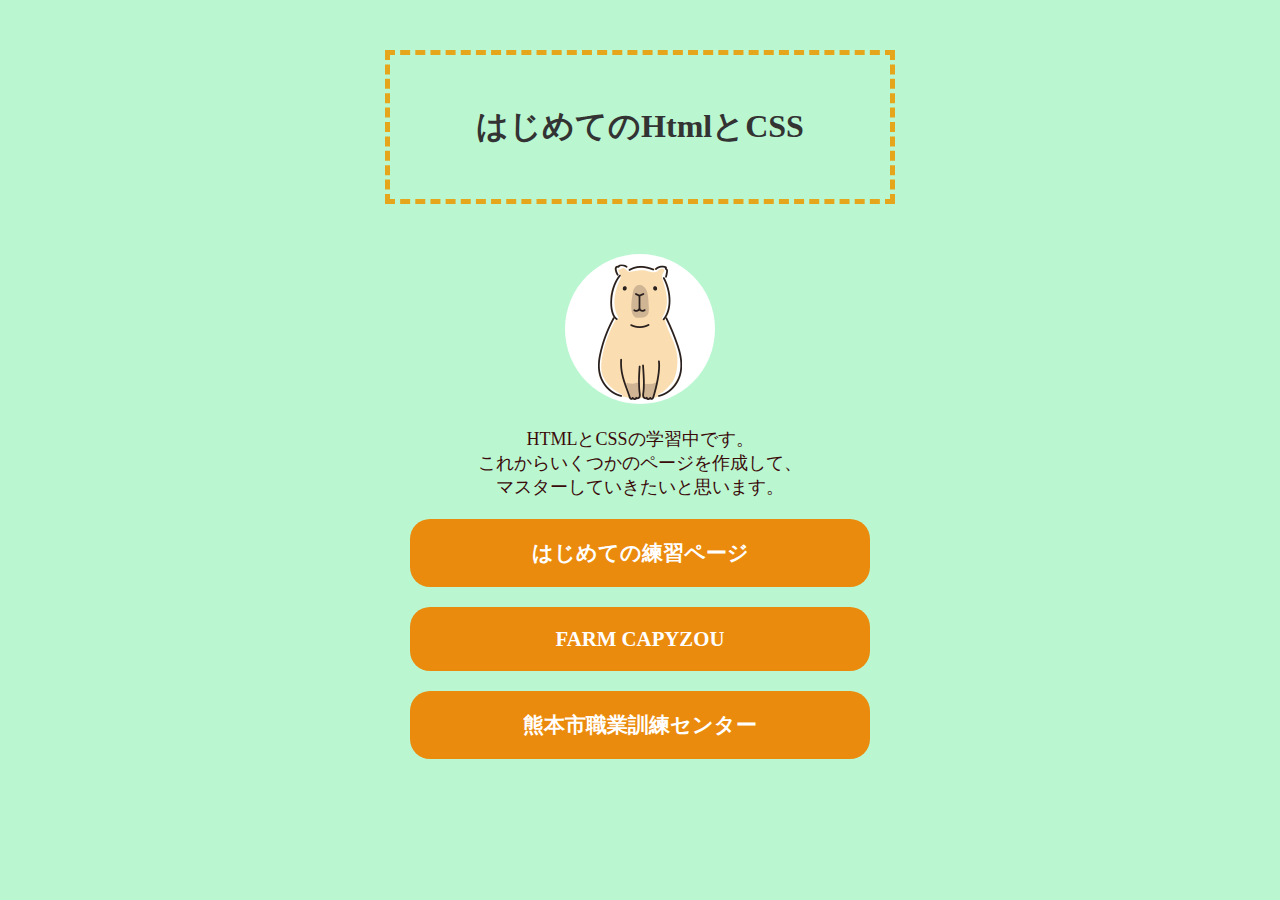
<file: index.html>
<!DOCTYPE html>
<html lang="ja">
<head>
    <meta charset="UTF-8">
    <meta name="viewport" content="width=device-width, initial-scale=1.0">
    <link rel="stylesheet"href="css/style.css">
    <title>初めてのHTML・CSS</title>
</head>
<body>
    
<h1>はじめてのHtmlとCSS </h1>
<p><img src="img/capyzou02.png" alt="店主">
<p>HTMLとCSSの学習中です。<br>
これからいくつかのページを作成して、<br>
マスターしていきたいと思います。</p>
<ul>
<li><a href="ren.html">はじめての練習ページ</a></li>
<!--リンク未設定-->
<li><a href="#">FARM CAPYZOU</a></li>
<li><a href="https://kumamoto-vtc.jp/" target="_blank">熊本市職業訓練センター</a></li>
</ul>
</body>
</html>
</file>
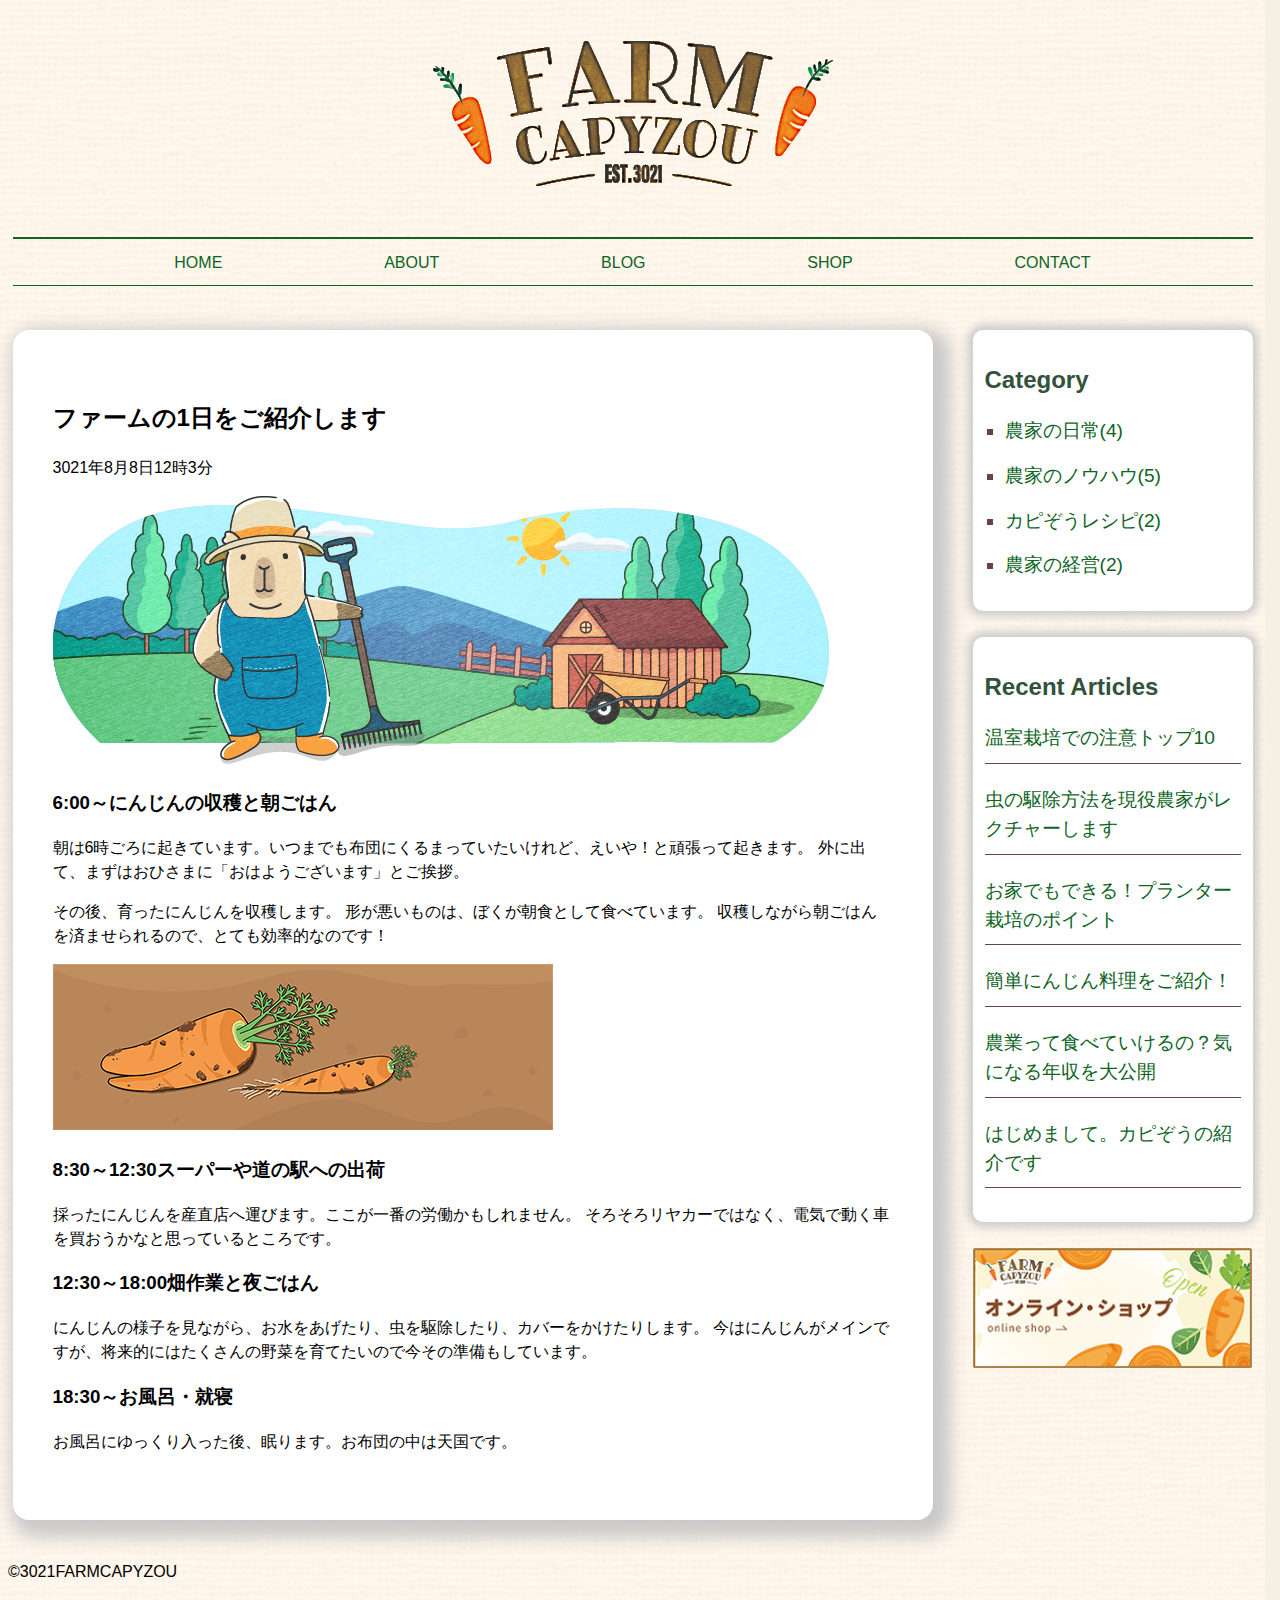
<file: farm/index.html>
<!DOCTYPE html>
<html lang="ja">
<head>
    <meta charset="UTF-8">
    <meta name="viewport" content="width=device-width, initial-scale=1.0">
    <link rel="stylesheet" href="CSS/uaplus.css">
    <link rel="stylesheet" href="CSS/style.css">
    <title>FARM CAPYZOU|ファームカピぞう</title>
</head>
<body>
<header>
<h1><img src="images/logo.png" alt="FARM CAPYZOU"></h1>
<nav>
<ul>
<li><a href="#">HOME</a></li>
<li><a href="#">ABOUT</a></li>
<li><a href="#">BLOG</a></li>
<li><a href="#">SHOP</a></li>
<li><a href="#">CONTACT</a></li>
</ul>
</nav>
</header>
<div>
<main>
<article>
<h2>ファームの1日をご紹介します</h2>
<p>3021年8月8日12時3分</p>
<p><img src="images/eyecatch.png" alt="カピぞうが農園にいる絵"></p>
<section>
<h3>6:00～にんじんの収穫と朝ごはん</h3>
<p>朝は6時ごろに起きています。いつまでも布団にくるまっていたいけれど、えいや！と頑張って起きます。
外に出て、まずはおひさまに「おはようございます」とご挨拶。</p>
<p>その後、育ったにんじんを収穫します。
形が悪いものは、ぼくが朝食として食べています。
収穫しながら朝ごはんを済ませられるので、とても効率的なのです！</p>
<p><img src="images/carrots.png" alt="形の悪いにんじんの絵"></p>
</section>
<section>
<h3>8:30～12:30スーパーや道の駅への出荷</h3>
<p>採ったにんじんを産直店へ運びます。ここが一番の労働かもしれません。
そろそろリヤカーではなく、電気で動く車を買おうかなと思っているところです。</p>
</section>
<section>
<h3>12:30～18:00畑作業と夜ごはん</h3>
<p>にんじんの様子を見ながら、お水をあげたり、虫を駆除したり、カバーをかけたりします。
今はにんじんがメインですが、将来的にはたくさんの野菜を育てたいので今その準備もしています。</p>
</section>
<section>
<h3>18:30～お風呂・就寝</h3>
<p>お風呂にゆっくり入った後、眠ります。お布団の中は天国です。</p>
</section>
</article>
</main>
<aside>
<nav class="categoryNav">
<h2>Category</h2>
<ul>
<li><a href="#">農家の日常(4)</a></li>
<li><a href="#">農家のノウハウ(5)</a></li>
<li><a href="#">カピぞうレシピ(2)</a></li>
<li><a href="#">農家の経営(2)</a></li>
</ul>
</nav>
<nav class="recentNav">
<h2>Recent Articles</h2>
<ul>
<li><a href="#">温室栽培での注意トップ10</a></li>
<li><a href="#">虫の駆除方法を現役農家がレクチャーします</a></li>
<li><a href="#">お家でもできる！プランター栽培のポイント</a></li>
<li><a href="#">簡単にんじん料理をご紹介！</a></li>
<li><a href="#">農業って食べていけるの？気になる年収を大公開</a></li>
<li><a href="#">はじめまして。カピぞうの紹介です</a></li>
</ul>
</nav>
<p><img src="images/side_banner.png" alt="オンラインショップ"></p>
</aside>
</div>
<footer>
<p>©3021FARMCAPYZOU</p>
</footer>
</body>
</html>
</file>
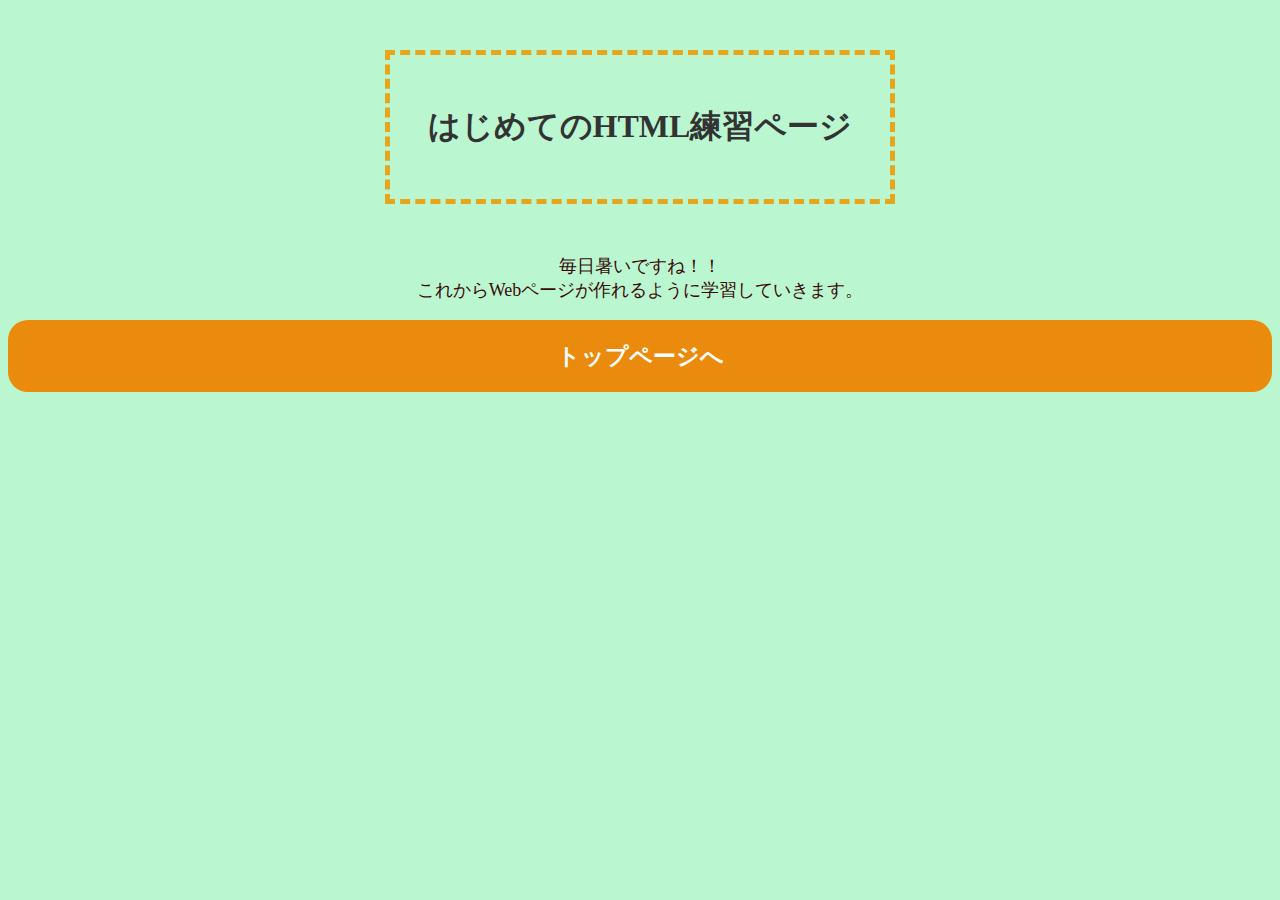
<file: ren.html>
<!DOCTYPE html>
<html lang="ja">
<head>
    <meta charset="UTF-8">
    <meta name="viewport" content="width=device-width, initial-scale=1.0">
    <link rel="stylesheet"href="css/style.css">
    <title>Document</title>
</head>
<body>
<h1>はじめてのHTML練習ページ</h1>
<p>毎日暑いですね！！<br>
これからWebページが作れるように学習していきます。</p> 
<p><a href="index.html">トップページへ</a></p>
</body>
</html>
</file>
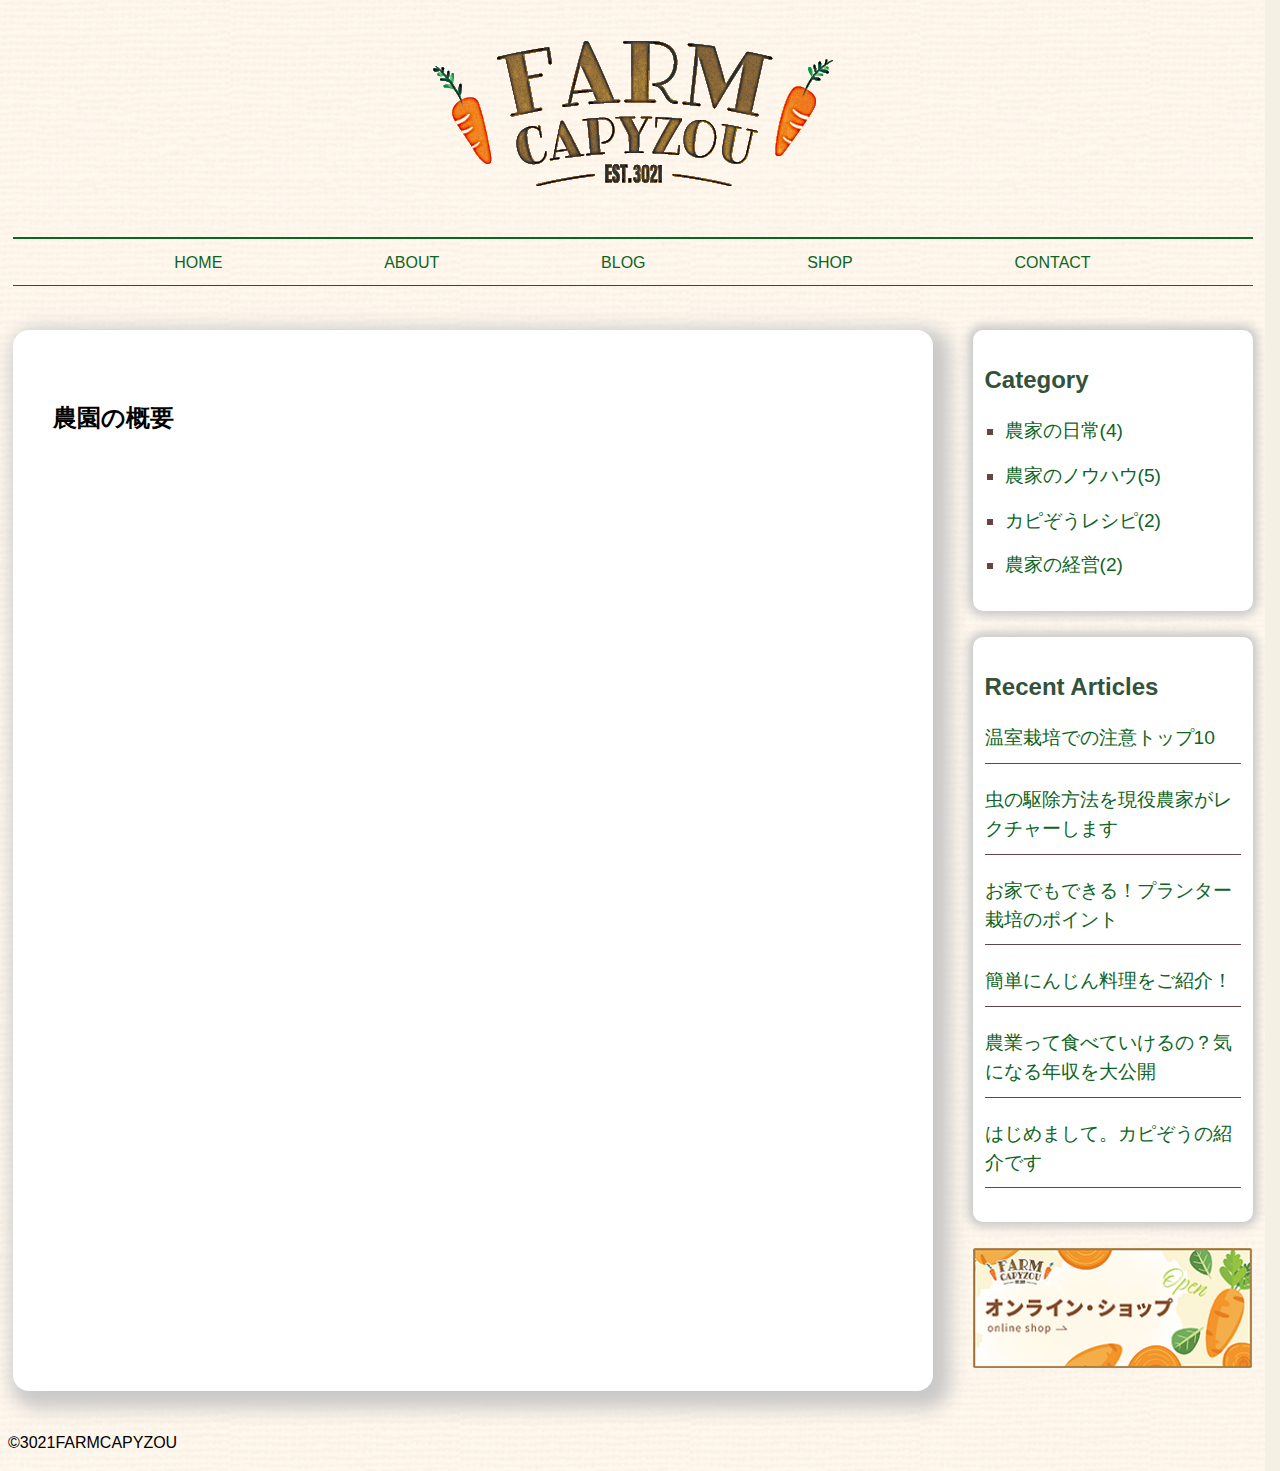
<file: farm/about.html>
<!DOCTYPE html>
<html lang="ja">
<head>
    <meta charset="UTF-8">
    <meta name="viewport" content="width=device-width, initial-scale=1.0">
    <link rel="stylesheet" href="CSS/uaplus.css">
    <link rel="stylesheet" href="CSS/style.css">
    <title>FARM CAPYZOU|ファームカピぞう</title>
</head>
<body>
<header>
<h1><img src="images/logo.png" alt="FARM CAPYZOU"></h1>
<nav>
<ul>
<li><a href="index.html">HOME</a></li>
<li><a href="about.html">ABOUT</a></li>
<li><a href="blog.html">BLOG</a></li>
<li><a href="shop.html">SHOP</a></li>
<li><a href="contact.html">CONTACT</a></li>
</ul>
</nav>
</header>
<div>
<main>

<h2>農園の概要</h2>
</main>
<aside>
<nav class="categoryNav">
<h2>Category</h2>
<ul>
<li><a href="#">農家の日常(4)</a></li>
<li><a href="#">農家のノウハウ(5)</a></li>
<li><a href="#">カピぞうレシピ(2)</a></li>
<li><a href="#">農家の経営(2)</a></li>
</ul>
</nav>
<nav class="recentNav">
<h2>Recent Articles</h2>
<ul>
<li><a href="#">温室栽培での注意トップ10</a></li>
<li><a href="#">虫の駆除方法を現役農家がレクチャーします</a></li>
<li><a href="#">お家でもできる！プランター栽培のポイント</a></li>
<li><a href="#">簡単にんじん料理をご紹介！</a></li>
<li><a href="#">農業って食べていけるの？気になる年収を大公開</a></li>
<li><a href="#">はじめまして。カピぞうの紹介です</a></li>
</ul>
</nav>
<p><img src="images/side_banner.png" alt="オンラインショップ"></p>
</aside>
</div>
<footer>
<p>©3021FARMCAPYZOU</p>
</footer>
</body>
</html>
</file>
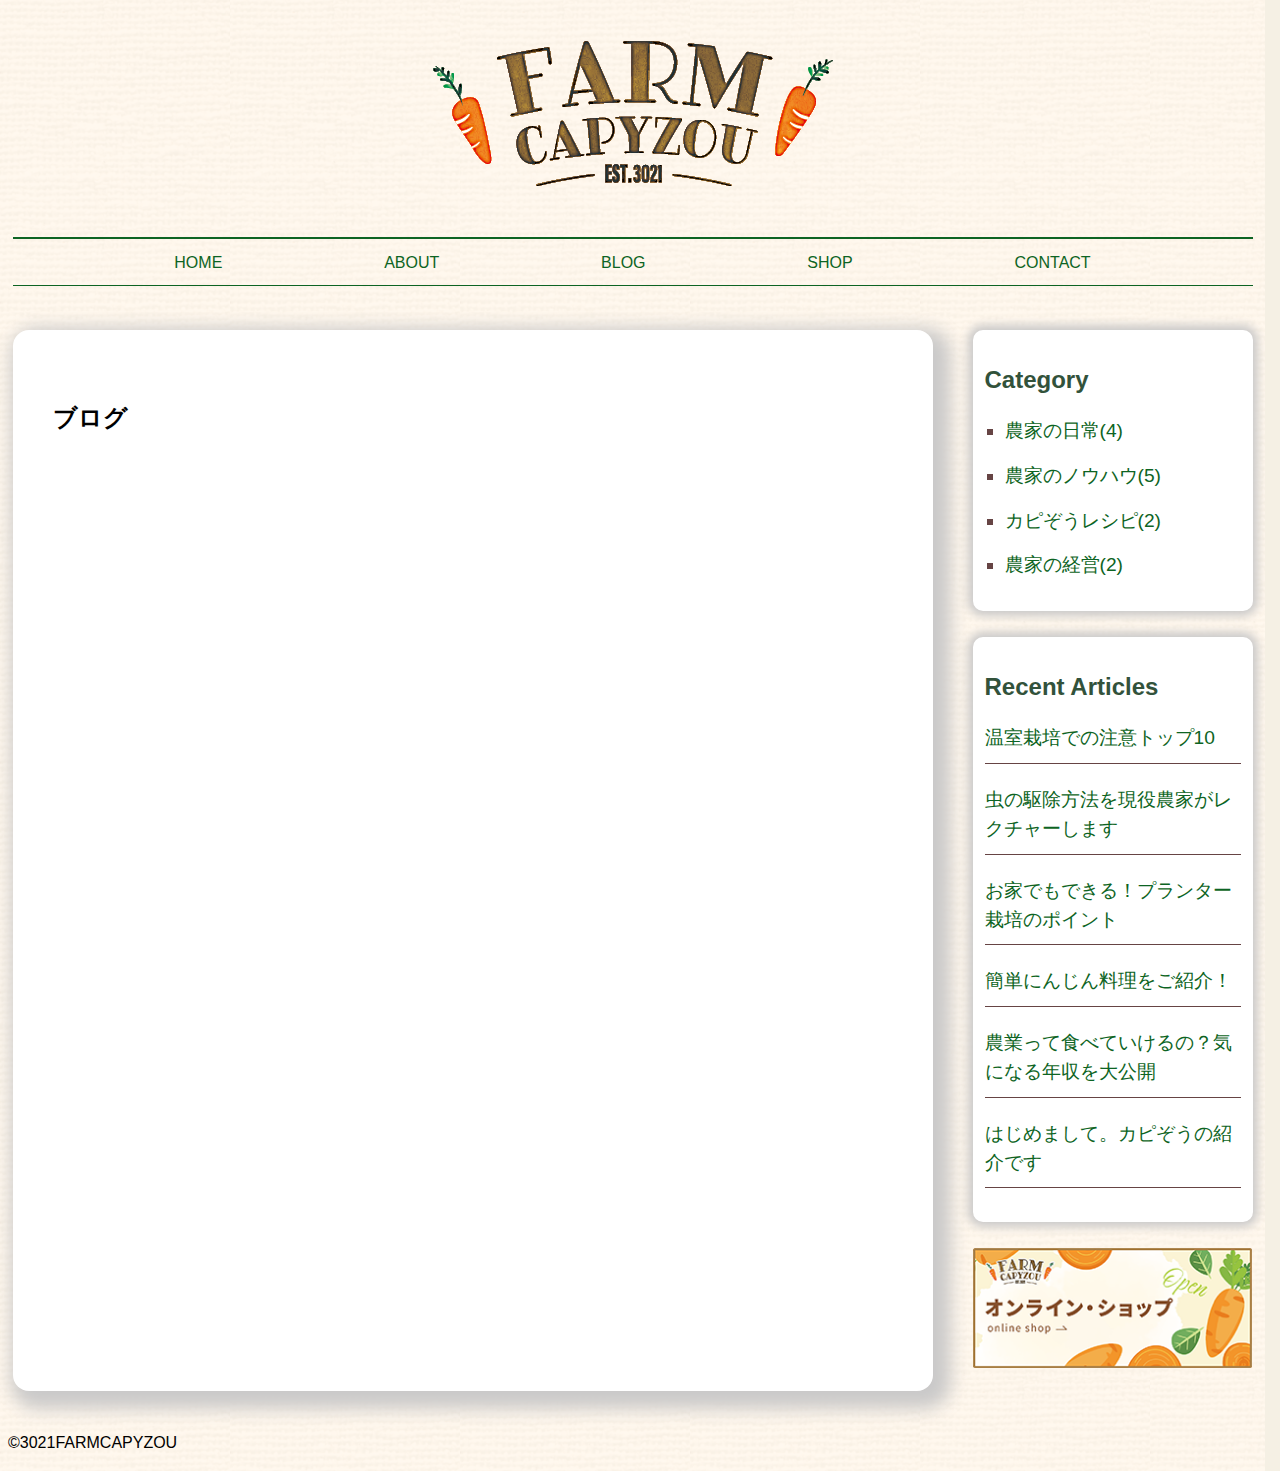
<file: farm/blog.html>
<!DOCTYPE html>
<html lang="ja">
<head>
    <meta charset="UTF-8">
    <meta name="viewport" content="width=device-width, initial-scale=1.0">
    <link rel="stylesheet" href="CSS/uaplus.css">
    <link rel="stylesheet" href="CSS/style.css">
    <title>FARM CAPYZOU|ファームカピぞう</title>
</head>
<body>
<header>
<h1><img src="images/logo.png" alt="FARM CAPYZOU"></h1>
<nav>
<ul>
<li><a href="index.html">HOME</a></li>
<li><a href="about.html">ABOUT</a></li>
<li><a href="blog.html">BLOG</a></li>
<li><a href="shop.html">SHOP</a></li>
<li><a href="contact.html">CONTACT</a></li>
</ul>
</nav>
</header>
<div>
<main>

<h2>ブログ</h2>
</main>
<aside>
<nav class="categoryNav">
<h2>Category</h2>
<ul>
<li><a href="#">農家の日常(4)</a></li>
<li><a href="#">農家のノウハウ(5)</a></li>
<li><a href="#">カピぞうレシピ(2)</a></li>
<li><a href="#">農家の経営(2)</a></li>
</ul>
</nav>
<nav class="recentNav">
<h2>Recent Articles</h2>
<ul>
<li><a href="#">温室栽培での注意トップ10</a></li>
<li><a href="#">虫の駆除方法を現役農家がレクチャーします</a></li>
<li><a href="#">お家でもできる！プランター栽培のポイント</a></li>
<li><a href="#">簡単にんじん料理をご紹介！</a></li>
<li><a href="#">農業って食べていけるの？気になる年収を大公開</a></li>
<li><a href="#">はじめまして。カピぞうの紹介です</a></li>
</ul>
</nav>
<p><img src="images/side_banner.png" alt="オンラインショップ"></p>
</aside>
</div>
<footer>
<p>©3021FARMCAPYZOU</p>
</footer>
</body>
</html>
</file>
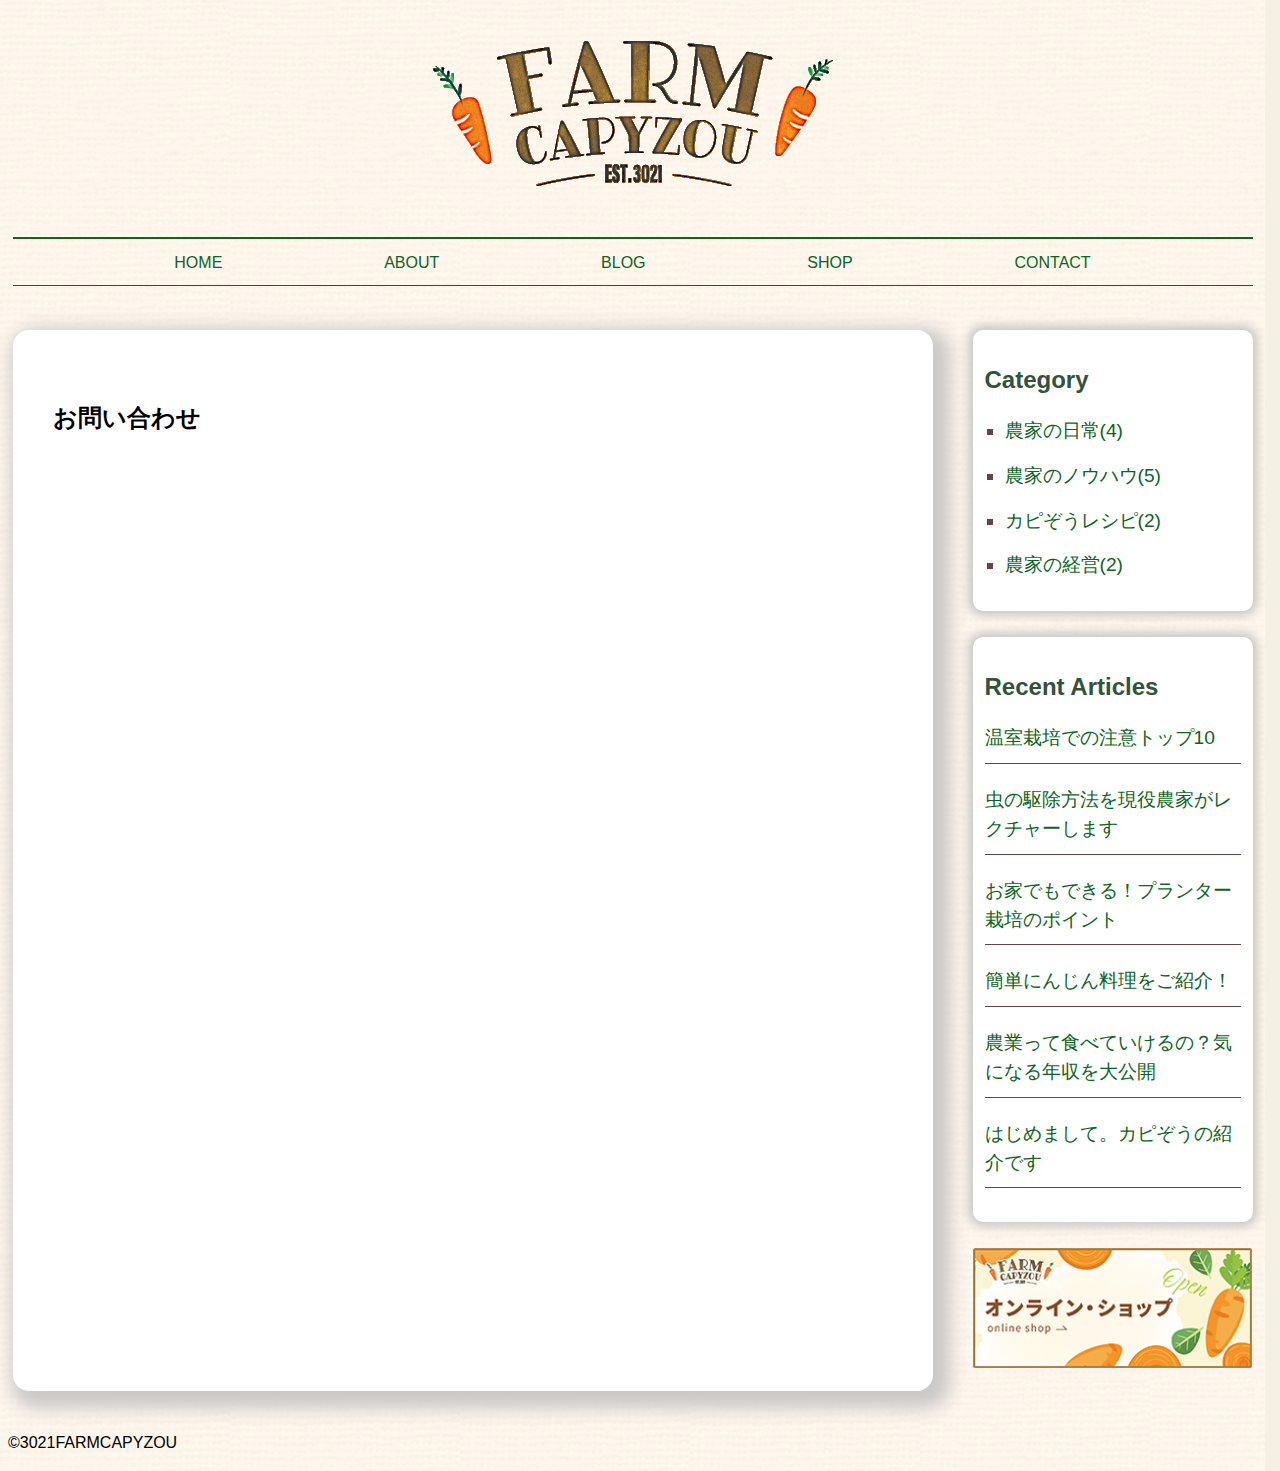
<file: farm/contact.html>
<!DOCTYPE html>
<html lang="ja">
<head>
    <meta charset="UTF-8">
    <meta name="viewport" content="width=device-width, initial-scale=1.0">
    <link rel="stylesheet" href="CSS/uaplus.css">
    <link rel="stylesheet" href="CSS/style.css">
    <title>FARM CAPYZOU|ファームカピぞう</title>
</head>
<body>
<header>
<h1><img src="images/logo.png" alt="FARM CAPYZOU"></h1>
<nav>
<ul>
<li><a href="index.html">HOME</a></li>
<li><a href="about.html">ABOUT</a></li>
<li><a href="blog.html">BLOG</a></li>
<li><a href="shop.html">SHOP</a></li>
<li><a href="contact.html">CONTACT</a></li>
</ul>
</nav>
</header>
<div>
<main>

<h2>お問い合わせ</h2>
</main>
<aside>
<nav class="categoryNav">
<h2>Category</h2>
<ul>
<li><a href="#">農家の日常(4)</a></li>
<li><a href="#">農家のノウハウ(5)</a></li>
<li><a href="#">カピぞうレシピ(2)</a></li>
<li><a href="#">農家の経営(2)</a></li>
</ul>
</nav>
<nav class="recentNav">
<h2>Recent Articles</h2>
<ul>
<li><a href="#">温室栽培での注意トップ10</a></li>
<li><a href="#">虫の駆除方法を現役農家がレクチャーします</a></li>
<li><a href="#">お家でもできる！プランター栽培のポイント</a></li>
<li><a href="#">簡単にんじん料理をご紹介！</a></li>
<li><a href="#">農業って食べていけるの？気になる年収を大公開</a></li>
<li><a href="#">はじめまして。カピぞうの紹介です</a></li>
</ul>
</nav>
<p><img src="images/side_banner.png" alt="オンラインショップ"></p>
</aside>
</div>
<footer>
<p>©3021FARMCAPYZOU</p>
</footer>
</body>
</html>
</file>
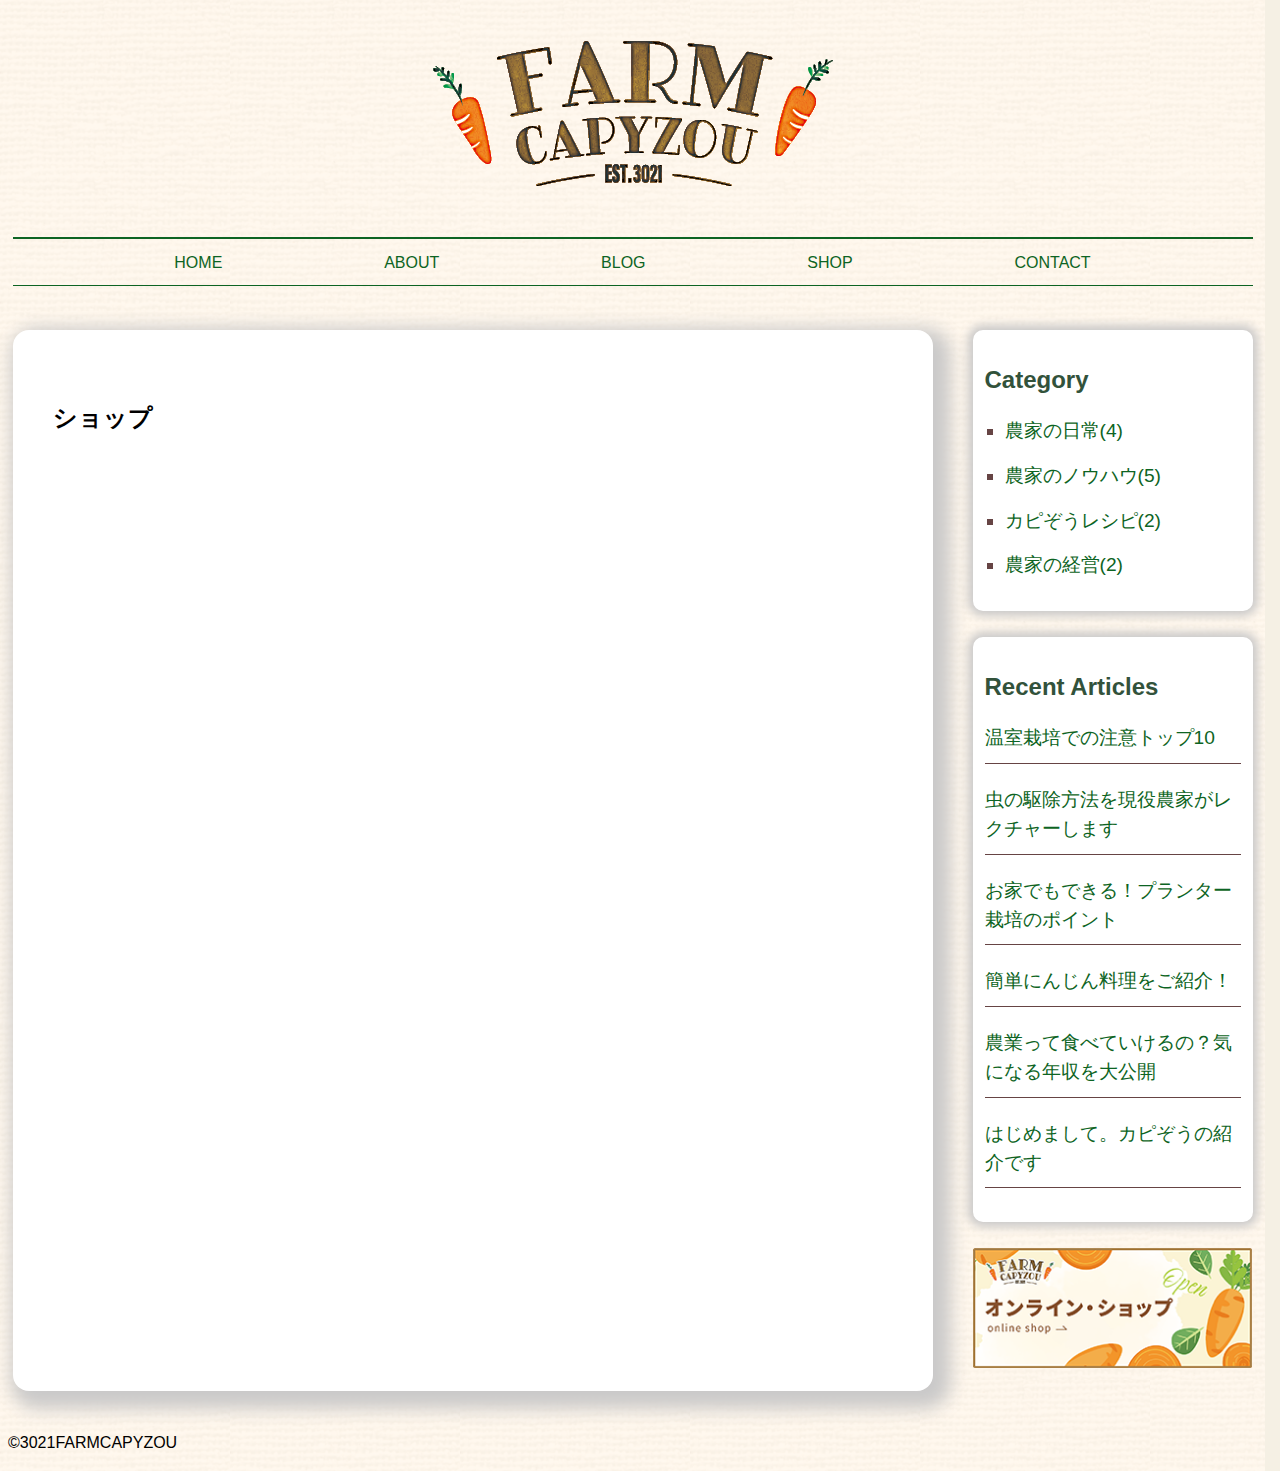
<file: farm/shop.html>
<!DOCTYPE html>
<html lang="ja">
<head>
    <meta charset="UTF-8">
    <meta name="viewport" content="width=device-width, initial-scale=1.0">
    <link rel="stylesheet" href="CSS/uaplus.css">
    <link rel="stylesheet" href="CSS/style.css">
    <title>FARM CAPYZOU|ファームカピぞう</title>
</head>
<body>
<header>
<h1><img src="images/logo.png" alt="FARM CAPYZOU"></h1>
<nav>
<ul>
<li><a href="index.html">HOME</a></li>
<li><a href="about.html">ABOUT</a></li>
<li><a href="blog.html">BLOG</a></li>
<li><a href="shop.html">SHOP</a></li>
<li><a href="contact.html">CONTACT</a></li>
</ul>
</nav>
</header>
<div>
<main>

<h2>ショップ</h2>
</main>
<aside>
<nav class="categoryNav">
<h2>Category</h2>
<ul>
<li><a href="#">農家の日常(4)</a></li>
<li><a href="#">農家のノウハウ(5)</a></li>
<li><a href="#">カピぞうレシピ(2)</a></li>
<li><a href="#">農家の経営(2)</a></li>
</ul>
</nav>
<nav class="recentNav">
<h2>Recent Articles</h2>
<ul>
<li><a href="#">温室栽培での注意トップ10</a></li>
<li><a href="#">虫の駆除方法を現役農家がレクチャーします</a></li>
<li><a href="#">お家でもできる！プランター栽培のポイント</a></li>
<li><a href="#">簡単にんじん料理をご紹介！</a></li>
<li><a href="#">農業って食べていけるの？気になる年収を大公開</a></li>
<li><a href="#">はじめまして。カピぞうの紹介です</a></li>
</ul>
</nav>
<p><img src="images/side_banner.png" alt="オンラインショップ"></p>
</aside>
</div>
<footer>
<p>©3021FARMCAPYZOU</p>
</footer>
</body>
</html>
</file>
<file: css/style.css>
@charset "utf-8";

body{
    color:#333333;
    background-color:#baf7d1;
}
p{
    color:#3b0a0a;
    font-size:18px;
}
h1{
    border:5px dashed #e6a61c;
    padding:50px 0;
    margin:50px auto;
    width:500px;
    /* box-sizing:border-box; */
    text-align:center;
}
p,ul{
    text-align:center;
}
img{
    border-radius:50%;
}
li{
    margin:20px;
}
ul{
    list-style-type:none;
    padding-left:0;
    width:500px;
    margin:0 auto;
}
a{
    background-color:#eb8b0d;
    display:block;
    padding:20px 0;
    text-decoration:none;
    color:#ffffff;
    font-weight:bold;
    font-size:1.3em;
    border-radius:20px;
}
</file>
<file: farm/CSS/uaplus.css>
/**
 * uaplus.css version 0.0.1
 */

/**
 * Different box model
 * 
 * We use the traditional box model, where the padding and border 
 * of the element is drawn inside and not outside the specified 
 * width and height. That makes combining relative and absolute 
 * units in properties like <code>inline-size</code> and 
 * <code>block-size</code> easier.
 * 
 * See https://en.wikipedia.org/wiki/CSS_box_model
 */
*,
*::after,
*::before {
  box-sizing: border-box;
}

/**
 * Improve focus styles
 *
 * Add spacing between content and its focus outline.
 */
:focus-visible {
  outline-offset: 3px;
}

/**
 * Disable text size adjustment
 * 
 * To improve readability on non-mobile optimized websites, browsers
 * like mobile Safari increase the default font size when you switch
 * a website from portrait to landscape. We don't want that for our 
 * optimized sites.
 *
 * See https://kilianvalkhof.com/2022/css-html/your-css-reset-needs-text-size-adjust-probably/
 */
:where(html) {
  -webkit-text-size-adjust: none;
  text-size-adjust: none;
}

/**
 * Increase line height
 *
 * Long paragraphs are easier to read if the line height is higher.
 */
:where(html) {
  line-height: 1.5;
}

/**
 * Add scrollbar gutter
 *
 * Prevent the page from “jumping” when switching from a long to a short page.
 *
 */
:where(html) {
  scrollbar-gutter: stable;
}

/**
 * Remove UA styles for h1s nested in sectioning content
 *
 * Nesting h1s in section, articles, etc., shouldn't influence the 
 * styling of the heading since nesting doesn't influence 
 * semantics either.
 * 
 * See https://github.com/whatwg/html/issues/7867#issuecomment-2632395167
 * See https://github.com/whatwg/html/pull/11102
 * See https://html.spec.whatwg.org/#sections-and-headings
 */
:where(h1) {
  font-size: 2em;
  margin-block: 0.67em;
}

/**
 * Improve abbreviations with titles
 * 
 * The abbr element with the title isn't helpful regarding 
 * accessibility because support is inconsistent, and it's only 
 * accessible to some users. Still, it's commonly used. 
 * This rule shows a dotted underline on abbreviations in all 
 * browsers (there's a bug in Safari) and changes the cursor.
 * 
 * See https://adrianroselli.com/2024/01/using-abbr-element-with-title-attribute.html
 */
:where(abbr[title]) {
  cursor: help;
  text-decoration-line: underline;
  text-decoration-style: dotted;
}

/**
 * Optimize mark element in Forced Colors Mode
 *
 * The colors of the mark element don't change in Forced Colors Mode,
 * which can be problematic. Use system colors instead.
 * 
 * See https://adrianroselli.com/2017/12/tweaking-text-level-styles.html#MarkWHCM
 */
@media (forced-colors: active) {
  mark {
    color: HighlightText;
    background-color: Highlight;
  }
}

/**
 * Announce del, ins, and s to screen readers
 * 
 * With the exception of NVDA (2024.4.2), which announces "deletion",
 * none of the common screen readers announces the <s> element.
 * Voice Over on macOS and iOS and Narrator don't announce 
 * <ins> and <del>. Usually, screen readers not announcing text-level
 * semantics is something we just accept, but devs using elements 
 * like <s> without knowing that they may not convey semantics is a 
 * common issue. We announce the start and end of stricken, inserted,
 * and deleted content with pseudo-elements. For languages other 
 * than English, you should provide translations, e.g. :lang(de) 
 * :where(s::before) { content: "Durchgestrichener Text Beginn "; }
 * 
 * See https://adrianroselli.com/2017/12/tweaking-text-level-styles.html
 */
 :where(del, ins, s)::before, 
 :where(del, ins, s)::after 
 {
   clip-path: inset(100%);
   clip: rect(1px, 1px, 1px, 1px);
   height: 1px;
   width: 1px;
   overflow: hidden;
   position: absolute;
   white-space: nowrap;
   content: "test"
 }
 
 :where(s)::before {
   content: "stricken text start ";
 }
 
 :where(s)::after {
   content: " stricken text end";
 }
 
 :where(del)::before {
   content: "deletion start ";
 }
 
 :where(del)::after {
   content: " deletion end";
 }
 
 :where(ins)::before {
   content: "insertion start ";
  }
 
 :where(ins)::after {
   content: " insertion end";
 }

/**
 * Avoid overflow caused by embedded content
 * 
 * Ensure that embedded content (audio, video, images, etc.) 
 * doesn't overflow its container.
 */
:where(audio, iframe, img, svg, video) {
  max-block-size: 100%;
  max-inline-size: 100%;
}

/**
 * Prevent fieldsets from causing overflow
 *
 * Reset the default `min-inline-size: min-content` to prevent
 * children from stretching fieldsets
 *
 * See https://github.com/twbs/bootstrap/issues/12359
 * and https://html.spec.whatwg.org/multipage/#the-fieldset-and-legend-elements
 */
:where(fieldset) {
  min-inline-size: 0;
}

/**
 * Turn labels into block elements
 * 
 * Labels for inputs, selects, and textarea should be block 
 * elements.
 */
:where(label):has(+ :where(textarea, input, select)) {
  display: block;
}

/**
 * Increase the block-size of textareas
 *
 * The default height of textareas is small. We increase it a bit.
 */
:where(textarea:not([rows])) {
  min-block-size: 6em;
}

/**
 * Inherit font styling in form elements
 * 
 * buttons, inputs, selects, and textarea should have the same font
 * family and size as the rest of the page.
 */
:where(button, input, select, textarea) {
  font-family: inherit;
  font-size: inherit;
}

/**
 * Normalize search input styles
 *  
 * Remove the rounded corners of search inputs on macOS and IOS 
 * and normalize the background color
 */
:where([type="search"]) {
  -webkit-appearance: textfield;
}

/* iOS only */
@supports (-webkit-touch-callout: none) {
  :where([type="search"]) {
    border: 1px solid -apple-system-secondary-label;
    background-color: canvas;
  }
}

/**
 * Maintain direction in some input types
 * 
 * Some input types should remain left-aligned in right-to-left
 * languages,but only if the value isn't empty because the 
 * placeholder should be right-aligned.
 *
 * See https://rtlstyling.com/posts/rtl-styling#form-inputs
 */
:where([type="tel"], [type="url"], [type="email"], [type="number"]):not(
    :placeholder-shown
  ) {
  direction: ltr;
}

/**
 * Improve table styling
 *  
 * With the default styling, tables are hard to scan. These rules 
 * add padding and collapsed borders.
 */
:where(table) {
  border-collapse: collapse;
  border: 1px solid;
}

:where(th, td) {
  border: 1px solid;
  padding: 0.25em 0.5em;
}

/**
 * Fading dialogs
 *  
 * Add fade in and fade out transitions for the dialog element
 * and backdrops
 */
:where(dialog)::backdrop {
  background: oklch(0% 0 0 / 0.3);
}

:where(dialog),
:where(dialog)::backdrop {
  opacity: 0;
  transition: opacity 300ms ease-out, display 300ms allow-discrete,
    overlay 300ms allow-discrete;
}

:where(dialog[open]),
:where(dialog[open])::backdrop {
  opacity: 1;
}

@starting-style {
  :where(dialog[open]),
  :where(dialog[open])::backdrop {
    opacity: 0;
  }
}

/**
 * Increase specificity of [hidden]
 *  
 * Make it harder to accidentally unhide elements with the 
 * [hidden] attribute while still maintaining the until-found 
 * functionality.
 */
[hidden]:not([hidden="until-found"]) {
  display: none !important;
}
</file>
<file: farm/CSS/style.css>
@charset "utf-8";
    html{
        font-size:16px;
    }

body{
    color:rgb(#333333);
    font-family:"arial Black","HG丸ｺﾞｼｯｸM-PRO",sans-serif;
    background-color:#f5f0e4;
    background-image:url(../images/bg.png);
    /* background-repeat:no-repeat;
    background-position:right top; */
}
header{
  width:1240px;  
  margin:0 auto 44px;
}
h1{
    text-align:center;
    padding:20px 0 16px;
}
ul{
    list-style-type:none;
    padding-left:0;
}
header nav ul{
    display:flex;
    justify-content:space-evenly;
    border-top:2px solid #0d6423;
    border-bottom:1px solid #0d6423;
    padding:12px 0 10px;
}
a{text-decoration:none;
    color:#0d6423;
}
div{
    display:flex;
    justify-content:space-between;
    width:1240px;
    margin:0 auto 40px;
}
main{
    flex-basis:920px;
    background-color:#ffffff;
    border-radius:16px;
    padding:50px 40px 50px;
    box-shadow:8PX 8PX 18PX 10PX rgb(202, 201, 201);
}
aside{
    flex-basis:280px;
}
aside nav{
    background-color:#ffffff;
    border-radius:10px;
    padding:12px;
    box-shadow:0PX 0PX 10PX 5PX rgb(202, 201, 201);
    margin-bottom:26px;
}
aside nav h2{
    margin-bottom:18PX;
    font-size:1.5rem;
    font-weight:bold;
    color: #32523b;

}
aside nav ul{
    font-size:1.2rem;
}
.categoryNav ul li{
list-style-type:square;
color:#664444;
margin:0 0 16PX 20PX;
}
.recentNav ul li{
border-bottom:1px solid #664444;
padding-bottom:10px;
margin-bottom:22px;
}

/* 640px以下 */

@media screen and (max-width:640px){
    html{
        font-size:13px;
    }
header{
  width:100%;  
}
    h1{
    text-align:left;
    padding:20px 0 16px;
}
    main{
        margin-left:16px;
        margin-right:16px;
        margin-bottom:30px;
    }
    aside{
        margin-left:16px;
        margin-right:16px;
        margin-bottom:30px;
    }

    div{
        display:block;
        width:100%;
    }
}
</file>
